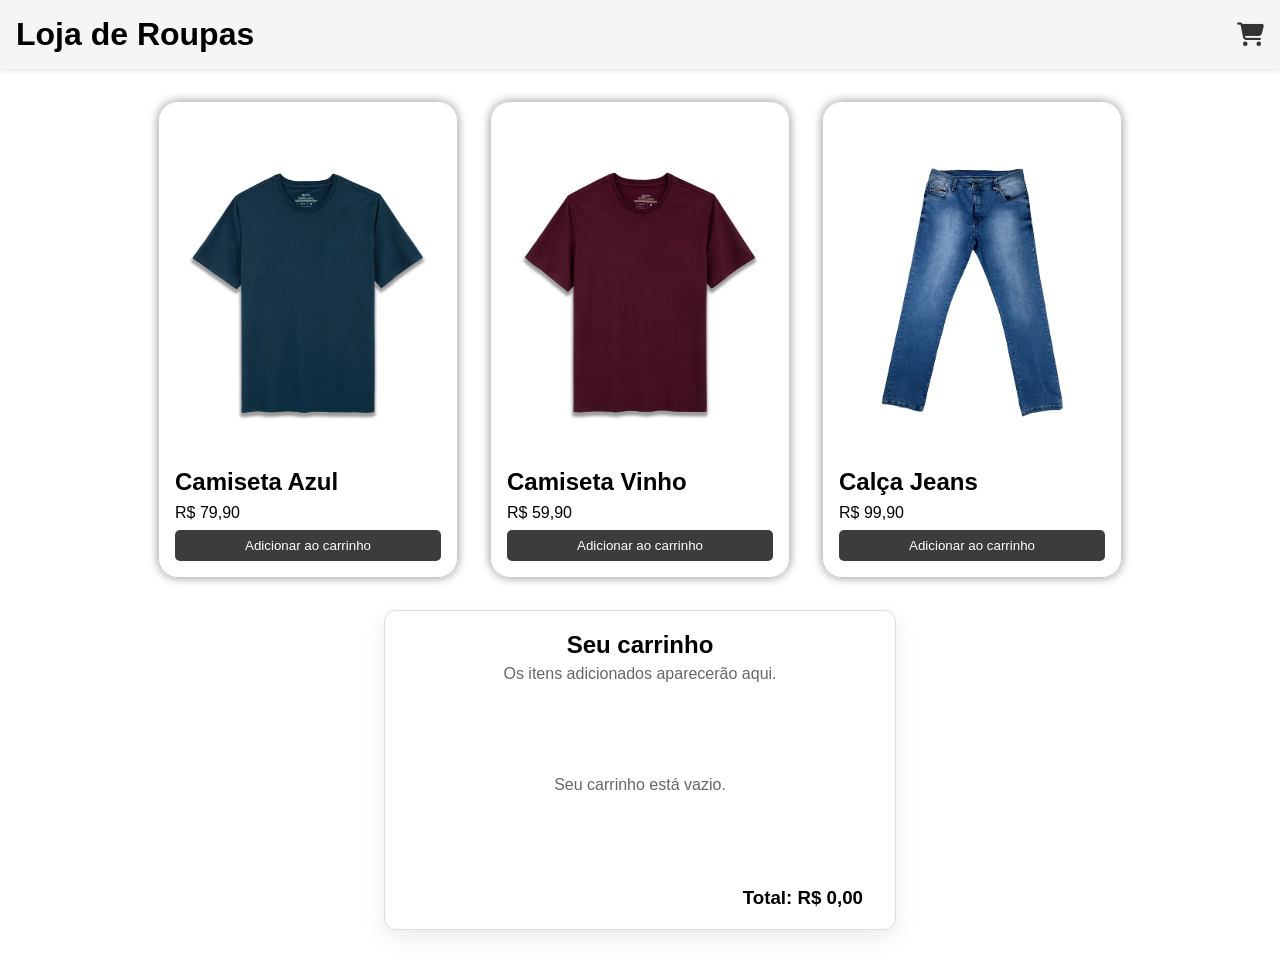
<file: pagina-principal/index.html>
<!DOCTYPE html>
<html lang="pt-br">
<head>
    <meta charset="UTF-8">
    <meta name="viewport" content="width=device-width, initial-scale=1.0">
    <title>Loja de Roupas</title>
    <link rel="stylesheet" href="style.css">
    <link rel="stylesheet" href="carrinho.css">
    <link rel="stylesheet" href="https://cdnjs.cloudflare.com/ajax/libs/font-awesome/6.5.1/css/all.min.css">
</head>
<body>
    <header class="header">
        <h1 class="titulo">Loja de Roupas</h1>
        <a href="#carrinho" class="btn_carrinho" aria-label="Ir para o carrinho"><i class="fa-solid fa-cart-shopping"></i></a>
    </header>

    <main class="container">
        <section class="cards-grid" aria-label="Produtos da loja">
            <article class="Produto_1">
                <img src="img/camiseta_azul.webp" alt="Camiseta Azul" id="camiseta-A">
                <div class="info_card">
                    <h2>Camiseta Azul</h2>
                    <p>R$ 79,90</p>
                    <button class="btn_comprar" data-img="img/camiseta_azul.webp" data-nome="Camiseta Azul" data-preco="79.90">Adicionar ao carrinho</button>
                </div>
            </article>

            <article class="Produto_2">
                <img src="img/camiseta_vinho.webp" alt="Camiseta Vinho" id="camiseta-V">
                <div class="info_card">
                    <h2>Camiseta Vinho</h2>
                    <p>R$ 59,90</p>
                    <button class="btn_comprar" data-img="img/camiseta_vinho.webp" data-nome="Camiseta Vinho" data-preco="59.90">Adicionar ao carrinho</button>
                </div>
            </article>

            <article class="Produto_3">
                <img src="img/calça_jeans.webp" alt="Calça Jeans" id="calça-J">
                <div class="info_card">
                    <h2>Calça Jeans</h2>
                    <p>R$ 99,90</p>
                    <button class="btn_comprar" data-img="img/calça_jeans.webp" data-nome="Calça Jeans" data-preco="99.90">Adicionar ao carrinho</button>
                </div>
            </article>
        </section>

        <section class="container_carrinho" id="carrinho" aria-labelledby="titulo-carrinho">
            <div class="carrinho_header">
                <h2 id="titulo-carrinho">Seu carrinho</h2>
                <p>Os itens adicionados aparecerão aqui.</p>
            </div>
            <div id="produtos-CC">
                <p>Seu carrinho está vazio.</p>
            </div>
            <div id="total-CC">
                <h3>Total: <span id="valor-total">R$ 0,00</span></h3>
            </div>
        </section>
    </main>

    <script src="carrinho.js"></script>
</body>
</html>
</file>
<file: pagina-principal/style.css>
/*Reset geral*/

* {
  margin: 0;
  padding: 0;
  box-sizing: border-box;
}

body {
  min-height: 100vh;
  font-family: sans-serif; 
  -webkit-font-smoothing: antialiased;
}

ul, ol {
  list-style: none;
}

a {
  text-decoration: none;
  color: inherit;
}

img {
  max-width: 100%;
  display: block;
}

/*Cabeçalho*/
.header {
  display: flex;
  align-items: center;
  justify-content: space-between;
  padding: 1rem;
  background-color: #f5f5f5;
  box-shadow: 0 2px 4px rgba(0, 0, 0, 0.1);
}

.btn_carrinho {
  background: none;
  border: none;
  cursor: pointer;
  font-size: 1.5rem;
  color: #333;
}

/*Container geral*/
.container {
  display: flex;
  flex-direction: column;
  align-items: center;
  justify-content: center;
  padding: 2rem 1rem 3rem;
  gap: 2rem;
  min-height: calc(100vh - 72px);
}

.cards-grid {
  display: flex;
  justify-content: center;
  flex-wrap: wrap;
  gap: 2rem;
  width: 100%;
}

.Produto_1, .Produto_2, .Produto_3 {
  display: flex;
  flex-direction: column;
  width: 300px;
  padding: 1rem;
  transition: all 0.3s;
  border-radius: 20px;
  border-color: #ccc;
  border-style: solid;
  border-width: 1px;
  overflow: hidden;
  box-shadow: 0 0 10px rgba(0, 0, 0, 0.4);
}

#camiseta-A, #camiseta-V, #calça-J {
  width: 100%;
  height: 350px;
  object-fit: contain;
}

.Produto_1:hover, .Produto_2:hover, .Produto_3:hover {
  transform: scale(1.1);
}

.info_card {
  display: flex;
  flex-direction: column;
  justify-content: center;
  gap: 0.5rem;
}

/*Botões*/

.btn_comprar {
  background-color: #3c3c3c;
  color: #fff;
  border: none;
  padding: 0.5rem 1rem;
  border-radius: 5px;
  cursor: pointer;
  transition: background-color 0.3s;
}

#btn-carrinho {
  background-color: #3c3c3c;
  color: #fff;
  border: none;
  padding: 0.5rem 1rem;
  border-radius: 5px;
  cursor: pointer;
  transition: background-color 0.3s;
}

.btn_delete {
  background-color: #3c3c3c;
  color: #fff;
  border: none;
  padding: 0.5rem 0.7rem;
  border-radius: 5px;
  cursor: pointer;
  transition: background-color 0.3s;
}

.btn_delete:hover {
  background-color: #838383;
  color: #000000;
}
</file>
<file: pagina-principal/carrinho.css>
* {
  margin: 0;
  padding: 0;
  box-sizing: border-box;
}

.title_CC {
    text-align: center;
}

.container_carrinho {
    display: flex;
    flex-direction: column;
    align-items: center;
    gap: 1rem;
    width: min(100%, 32rem);
    min-height: 20rem;
    border: 1px solid #ddd;
    border-radius: 12px;
    padding: 1.25rem 2rem;
    background-color: #fff;
    box-shadow: 0 8px 24px rgba(0, 0, 0, 0.08);
}

.carrinho_header {
    text-align: center;
    width: 100%;
}

.carrinho_header p {
    margin-top: 0.35rem;
    color: #666;
}

#produtos-CC {
    flex: 1;
    display: flex;
    flex-direction: column;
    justify-content: center;
    align-items: center;
    width: 100%;
    color: #666;
    gap: 0.5rem;
}

.card_item {
    display: flex;
    align-items: center;
    justify-content: space-between;
    
    margin-right: auto;
    width: 100%;
}

.card_item img {
    width: 4rem;
    height: 5rem;
    object-fit: cover;
    border-radius: 8px;
    margin-right: 1rem;
    object-fit: contain;
}

#total-CC {
   margin-top: auto;
   width: 100%;
   text-align: right;
}

.infoProduto_Carrinho{
    display: flex;
    align-items: center;
    justify-content: space-between;
    gap: 1rem;
    width: 80%;
}
</file>
